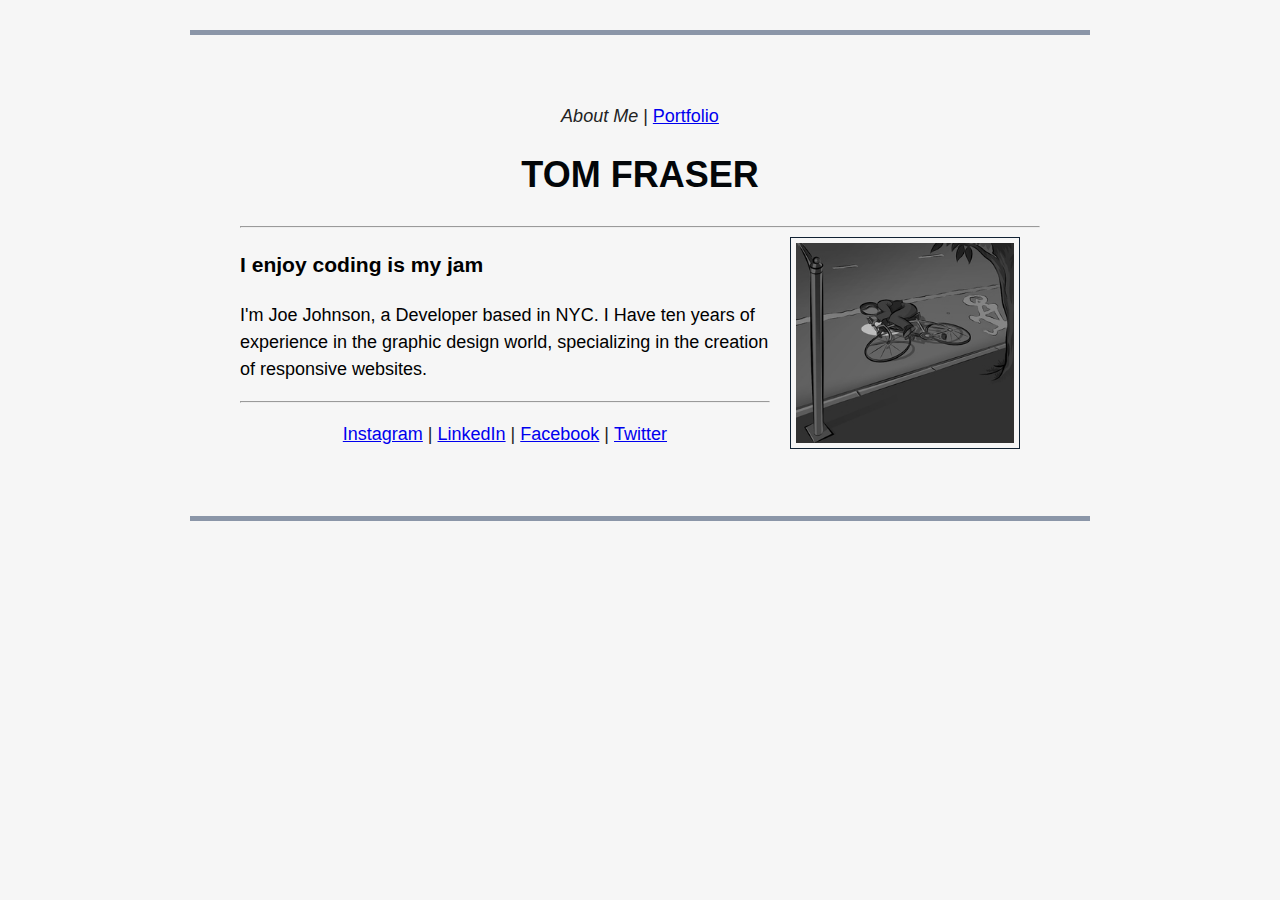
<file: index.html>
<!DOCTYPE html>
<html>
  <head>
    <meta charset="utf-8">
    <link rel="stylesheet" href="css/style.css">
    <title></title>
  </head>
  <body>
<nav>
  <ul>
    <li class="current_page"> About Me</li>

    |


    <li><a href="portfolio.html">Portfolio</a></li>
  </ul>
</nav>

<h1>Tom Fraser</h1>
<hr>
<img class="avatar" src="images/profile.jpg" alt="nice one">
<h3>I enjoy coding is my jam</h3>
<p>I'm Joe Johnson, a Developer based in NYC. I Have ten years of experience in the graphic design world, specializing in the creation of responsive websites.
</p>
<hr>
<nav>
  <ul>
    <li><a href="http://www.instagram.com">Instagram</a></li> |
    <li><a href="https://www.linkedin.com">LinkedIn</a></li> |
    <li><a href="https://www.facebook.com">Facebook</a></li> |
    <li><a href="https://www.twitter.com">Twitter</a></li>
  </ul>
</nav>



  </body>
</html>
</file>
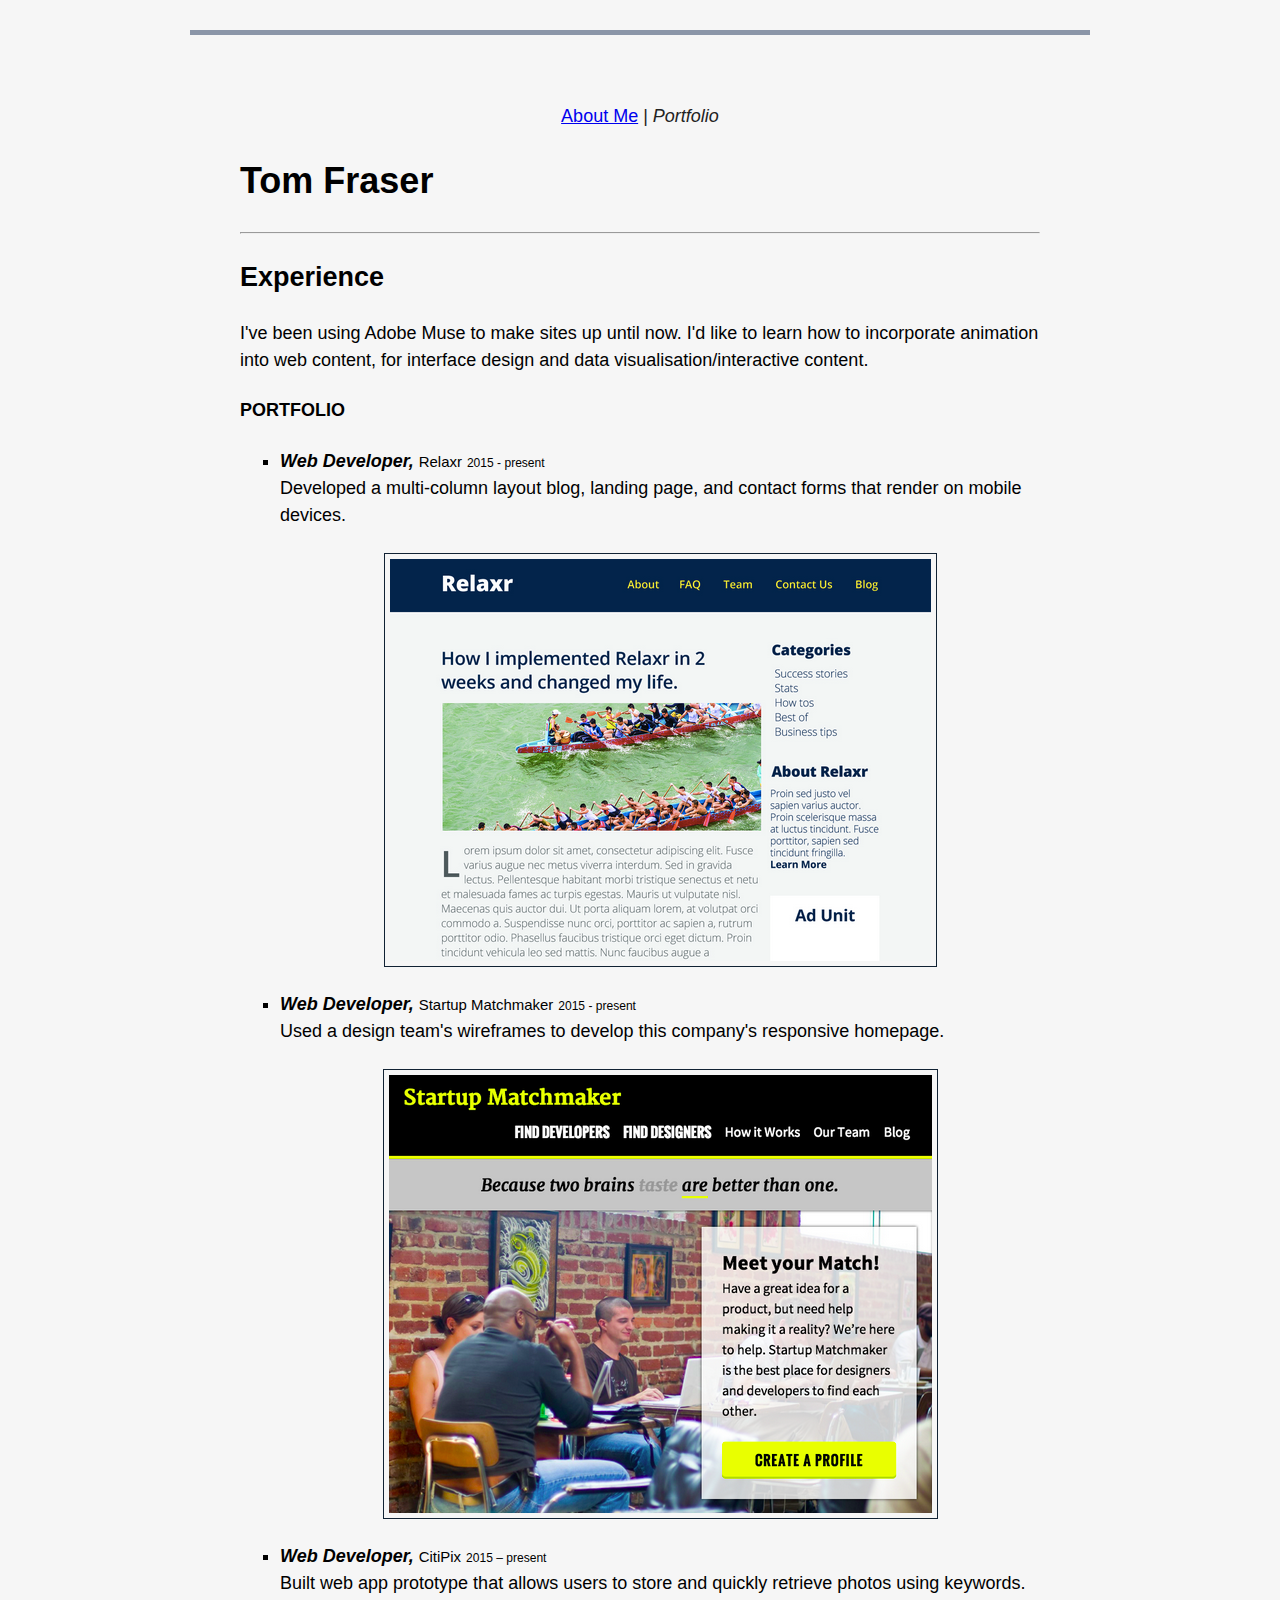
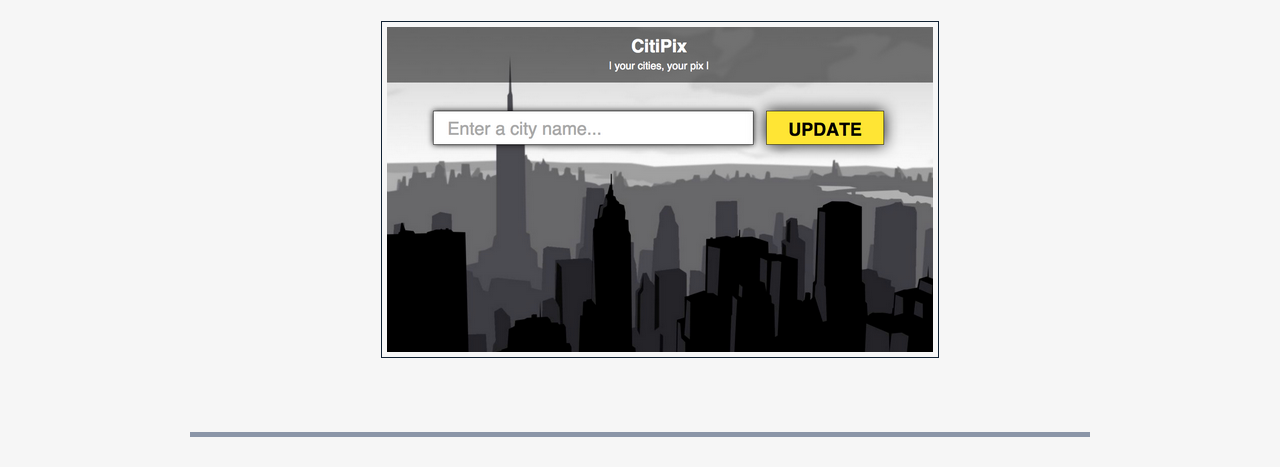
<file: portfolio.html>
<!DOCTYPE html>
<html>
  <head>
    <meta charset="utf-8">
    <link rel="stylesheet" href="css/portfolio_style.css">
    <title></title>
  </head>
  <body>
    <nav>
      <ul>
        <li> <a href="index.html">About Me</a></li> |
        <li class="current_page">Portfolio</li>
      </ul>
    </nav>

    <h1>Tom Fraser</h1>
    <hr>
    <h2>Experience</h2>
    <p>I've been using Adobe Muse to make sites up until now. I'd like to learn how to incorporate animation into web content, for interface design and data visualisation/interactive content.</p>
    <h4>PORTFOLIO</h4>
    <ul>
      <li>
<h4>Web Developer,</h4>
<h5>Relaxr</h5>
<h6>2015 - present</h6>
<p>Developed a multi-column layout blog, landing page, and contact forms that render on mobile devices.</p>

<img src="images/relaxr_deliverable.png" alt="">


      </li>
      <li>
<h4>Web Developer,</h4>
<h5>Startup Matchmaker</h5>
<h6>2015 - present</h6>
<p>Used a design team's wireframes to develop this company's responsive homepage.</p>

<img src="images/startup_matchmaker_deliverable.png" alt="">


      </li>
      <li>
<h4>Web Developer,</h4>
<h5>CitiPix</h5>
<h6>2015 – present</h6>
<p>Built web app prototype that allows users to store and quickly retrieve photos using keywords.</p>

<img src="images/citipix_deliverable.png" alt="">


      </li>





    </ul>
  </body>
</html>
</file>
<file: css/style.css>
body {
  font-family: sans-serif;
  font-size: 18px;
  line-height: 1.5;
  border-top: 5px solid #8b96a8;
  border-bottom: 5px solid #8b96a8;
  margin: 30px auto;
  width: 800px;
  padding: 50px;
  background: #F6F6F6;
}

.current_page {
  font-style: italic;
}

nav {
text-align: center;
color: #222;
}

nav ul {
list-style: none;
  padding: 0px;
}

nav li {
display: inline-block;
}

h1 {
  text-transform: uppercase;
text-align: center;
margin-top: 0;
color: #030609;
font-weight: bold;
}

.avatar {
  height: 200px;
  float: right;
  border: 1px solid #123;
padding: 5px;
margin-left: 20px;
margin-right: 20px;

a {
font-weight: bold;
color: #0500332;

}


}
</file>
<file: css/portfolio_style.css>
body {
  font-family: sans-serif;
  font-size: 18px;
  line-height: 1.5;
  border-top: 5px solid #8b96a8;
  border-bottom: 5px solid #8b96a8;
  margin: 30px auto;
  width: 800px;
  padding: 50px;
  background: #F6F6F6;
}

.current_page {
  font-style: italic;
}

nav {

text-align: center;
color: #222;
}

nav ul {
list-style: none;
  padding: 0px;
}

nav li {
display: inline-block;
}

ul li {
  list-style: square;
}

li img {
  display: block;
  margin-top: 24px;
  margin-bottom: 24px;
  margin-left: auto;
  margin-right: auto;
  padding: 5px;
  border: 1px solid #123;
  }

}
h1 {
  text-transform: uppercase;
text-align: center;
margin-top: 0;
color: #030609;
font-weight: bold;
}
h4 {
  font-style: normal;
}
li h4 {
  font-style: italic;
  display: inline;
}
h5 {
  font-weight: normal;
  display: inline;

}
h6 {
  font-weight: normal;
  display: inline;
}

p {
margin: 0px;


}
</file>
